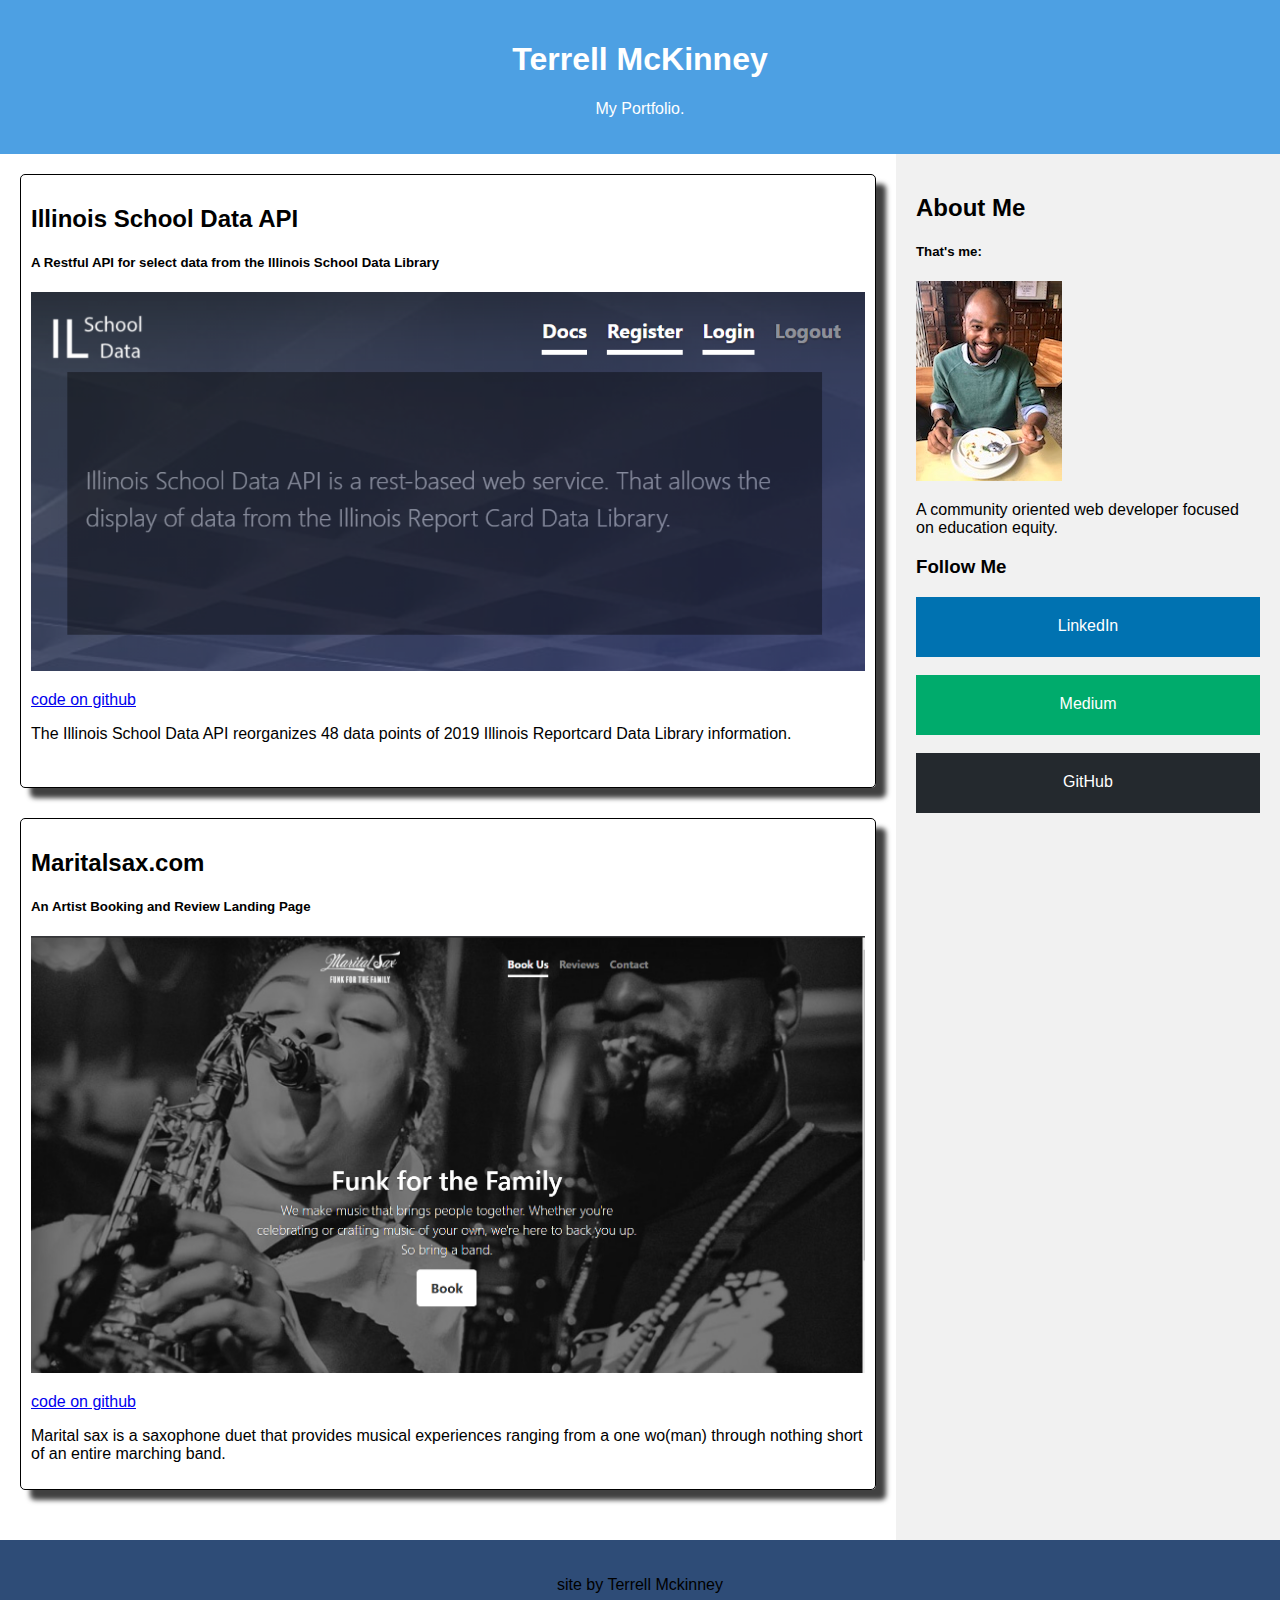
<file: index.html>
<!DOCTYPE html>
<html>
<head>
<title>Terrell's Portfolio</title>
<meta charset="UTF-8">
<meta name="viewport" content="width=device-width, initial-scale=1">
<style>
* {
  box-sizing: border-box;
}

/* Style the body */
body {
  font-family: Arial;
  margin: 0;
}

/* Header/logo Title */
.header {
  padding: 20px;
  text-align: center;
  background: #4DA0E3;
  color: white;
}

/* Style the top navigation bar */
.navbar {
  display: flex;
  background-color: #2E4C77;
}

/* Style the navigation bar links */
.navbar a {
  color: white;
  padding: 14px 20px;
  text-decoration: none;
  text-align: center;
}

/* Change color on hover */
.navbar a:hover {
  background-color: #9F7269;
  color: #F8F9F8;
}

/* Column container */
.row {  
  display: flex;
  flex-wrap: wrap;
}

/* Create two unequal columns that sits next to each other */
/* Sidebar/left column */
.side {
  flex: 30%;
  background-color: #f1f1f1;
  border-width: 2cm;
  border-color: #DECCCC;
  padding: 20px;
}

/* Main column */
.main {
  flex: 70%;
  background-color: white;
  padding: 20px;
}
/* cards for blog posts*/
.blog-card {
  margin-bottom: 30px;
  border-style:solid;
  border-width: 1px;
  border-color: black;
  padding: 10px;
  border-radius: 5px;
  -webkit-box-shadow: 10px 10px 5px 0px rgba(0,0,0,0.75);
-moz-box-shadow: 10px 10px 5px 0px rgba(0,0,0,0.75);
box-shadow: 10px 10px 5px 0px rgba(0,0,0,0.75);
}
/* social media links*/
.linkedinimg {
  color:white;
  text-align: center;
  background-color: #0072b1;
  width: 100%;
  padding: 20px;
}
.linkedinimg:hover {
  background-color: white;
  color: #0072b1;
}
.mediumimg {
  color:white;
  text-align: center;
  background-color: #00ab6c;
  width: 100%;
  padding: 20px;
}
.mediumimg:hover {
  background-color: white;
  color: black;
}

.githubimg {
  color:white;
  text-align: center;
  background-color: #24292e;
  width: 100%;
  padding: 20px;
}
.githubimg:hover {
  background-color: white;
  color: black;
}

.button-text {
    text-decoration: none;
    color: white;
    width: 100%;
}
.button-text:hover {
    text-decoration: none;
    color: blue;
    width: 100%;
    
}
/* Footer */
.footer {
  padding: 20px;
  text-align: center;
  background: #2E4C77;
}

/* Responsive layout - when the screen is less than 700px wide, make the two columns stack on top of each other instead of next to each other */
@media screen and (max-width: 700px) {
  .row, .navbar {   
    flex-direction: column;
  }
}
</style>
</head>
<body>


<!-- Header -->
<div class="header">
  <h1>Terrell McKinney</h1>
  <p>My Portfolio.</p>
</div>

<!-- Navigation Bar -->
<!-- <div class="navbar">
  <a href="index.html">Home</a>
  <a href="educator.html">Educator</a>
  <a href="creative.html">Creative</a>
  <a href="writer.html">Writer</a>
  <a href="developer.html">Developer</a>
</div> -->

<!-- The flexible grid (content) -->
<div class="row">
    <div class="main">
      <div class="blog-card">
        <h2>Illinois School Data API</h2>
        <h5>A Restful API for select data from the Illinois School Data Library</h5>
        <div>
          <a href="https://ilschoolsapi.herokuapp.com/"><img src="images/illschoolsapi.png" width="100%" alt="illinois school data api screengrab"></a>
          </div>
        <p><a href="https://github.com/Terlam/SchoolData">code on github</a></p>
        <p>The Illinois School Data API reorganizes 48 data points of 2019 Illinois Reportcard Data Library information.</p>
        <br>
      </div>
      <div class= "blog-card">
        <h2> Maritalsax.com</h2>
        <h5>An Artist Booking and Review Landing Page</h5>
        <div><a href="http://maritalsax.com"><img src="images/maritalsaximg.png"  width="100%" alt="Marital Sax Funk for the Family"></a></div>
        <p><a href="https://github.com/Terlam/maritalsax">code on github</a></p>
        <p>Marital sax is a saxophone duet that provides musical experiences ranging from a one wo(man) through nothing short of an entire marching band.</p>
      </div>
    </div>
    <div class="side">
    <h2>About Me</h2>
    <h5>That's me:</h5>
    <div>
    <img src="images/terrell.jpg" alt="terrell in green sweater smiling and eating changua">
    </div>
    <p>A community oriented web developer focused on education equity.</p>
    <h3>Follow Me</h3>
    <p></p>
    <div class="linkedinimg" style="height:60px;">
      <a class="button-text" href="https://www.linkedin.com/in/terrellmckinney/">LinkedIn</a></div><br>
    <div class="mediumimg" style="height:60px;"><a class="button-text" href="https://blog.usejournal.com/@terrellmckinney?source=post_page-----14810d497174--------------------------------">Medium</a></div><br>
    <div class="githubimg" style="height:60px;"><a class="button-text" href="https://github.com/Terlam">GitHub</a></div>
  </div>
</div>

<!-- Footer -->
<div class="footer">
  <p>site by Terrell Mckinney</p>
</div>

</body>
</html>
</file>
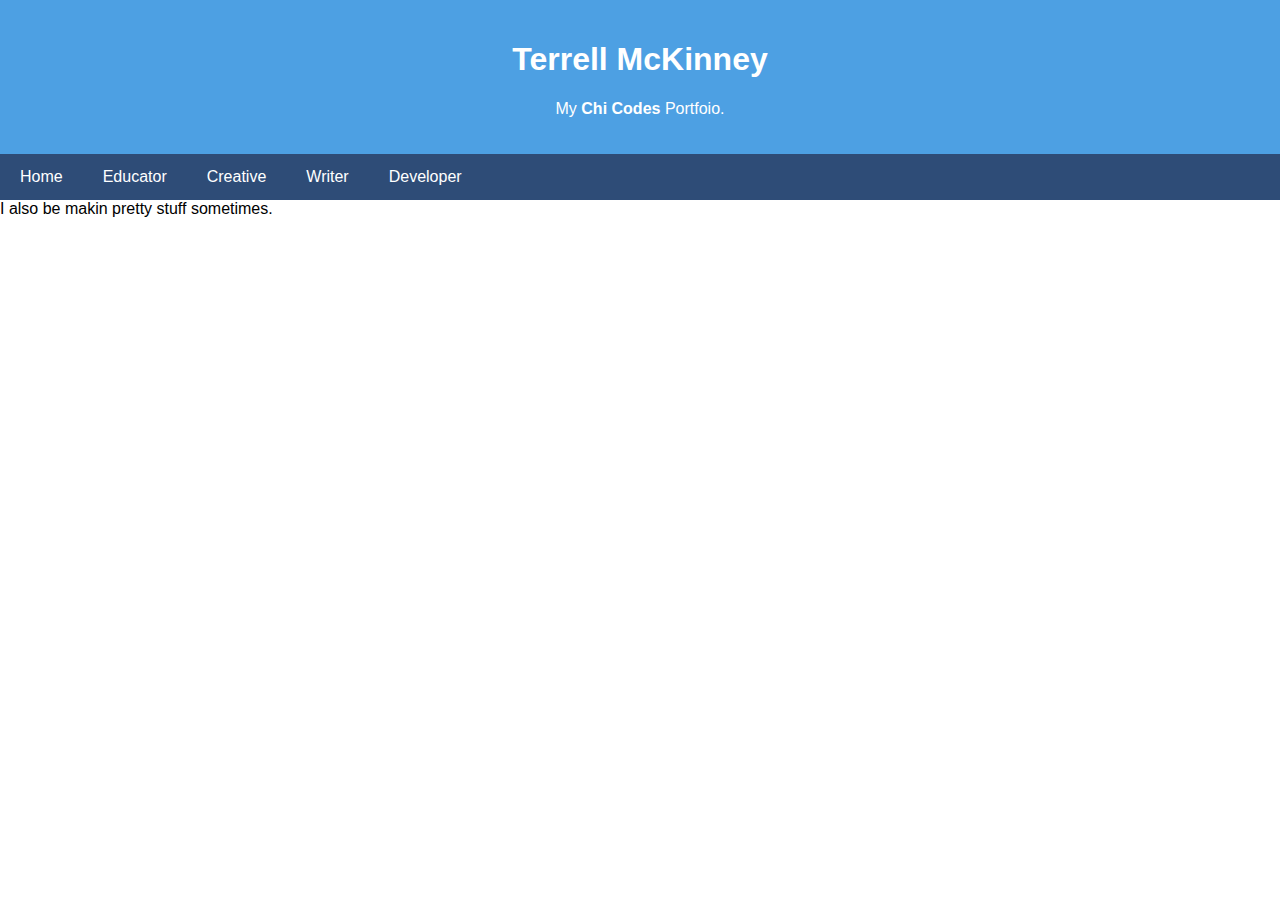
<file: creative.html>
<html lang="en">
<head>
    <meta charset="UTF-8">
    <meta name="viewport" content="width=device-width, initial-scale=1.0">
    <title>Document</title>
    <link rel="stylesheet" href="mystyle.css">
</head>
<body>
    
<!-- Header -->
<div class="header">
    <h1>Terrell McKinney</h1>
    <p>My <b>Chi Codes</b> Portfoio.</p>
  </div>
  
  <!-- Navigation Bar -->
  <div class="navbar">
    <a href="index.html">Home</a>
    <a href="educator.html">Educator</a>
    <a href="creative.html">Creative</a>
    <a href="writer.html">Writer</a>
    <a href="developer.html">Developer</a>
  </div>
  
    I also be makin pretty stuff sometimes. 
</body>
</html>
</file>
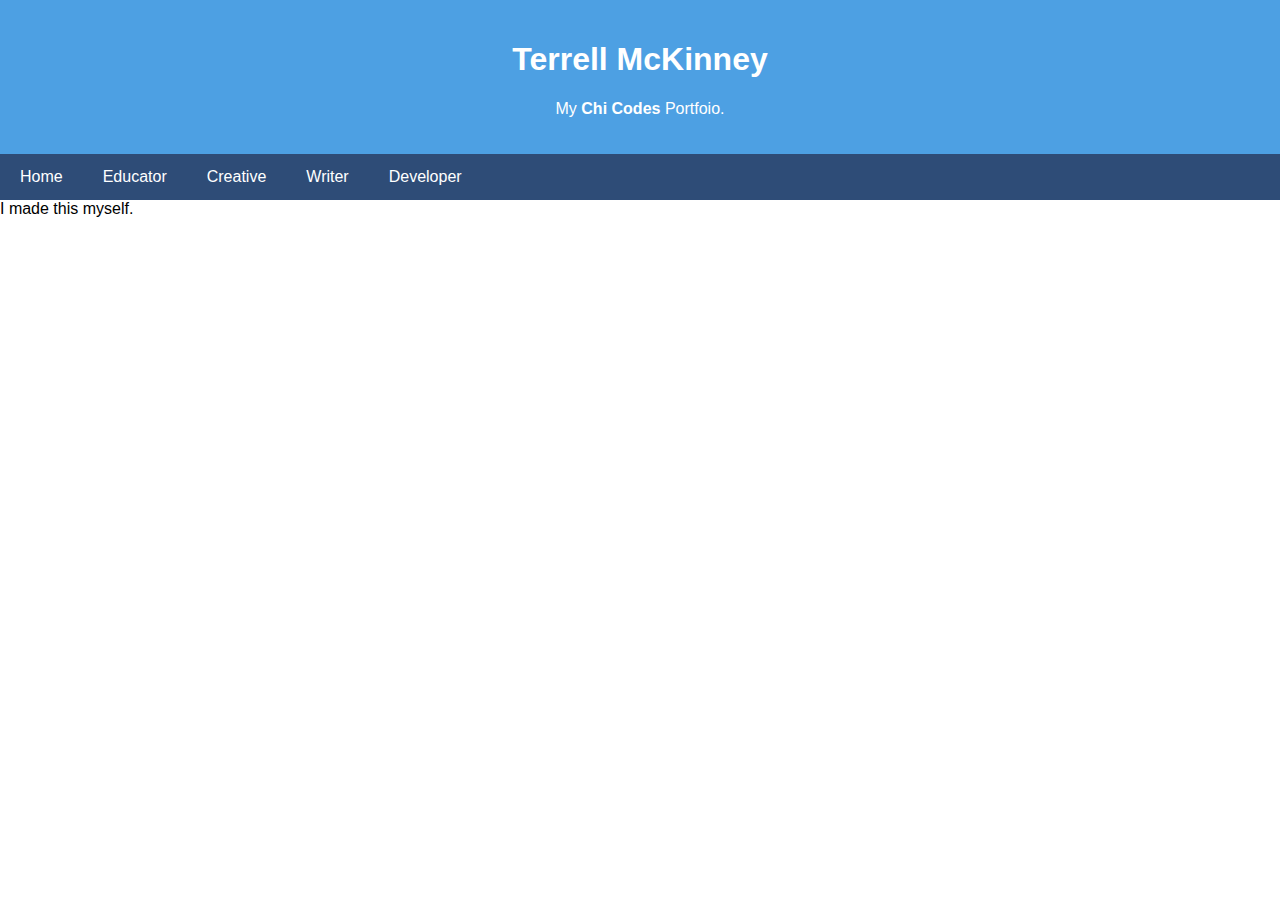
<file: developer.html>
<html lang="en">
<head>
    <meta charset="UTF-8">
    <meta name="viewport" content="width=device-width, initial-scale=1.0">
    <title>Document</title>
    <link rel="stylesheet" href="mystyle.css">
</head>
<body>
    
<!-- Header -->
<div class="header">
    <h1>Terrell McKinney</h1>
    <p>My <b>Chi Codes</b> Portfoio.</p>
  </div>
  
  <!-- Navigation Bar -->
  <div class="navbar">
    <a href="index.html">Home</a>
    <a href="educator.html">Educator</a>
    <a href="creative.html">Creative</a>
    <a href="writer.html">Writer</a>
    <a href="developer.html">Developer</a>
  </div>
  
    I made this myself. 
</body>
</html>
</file>
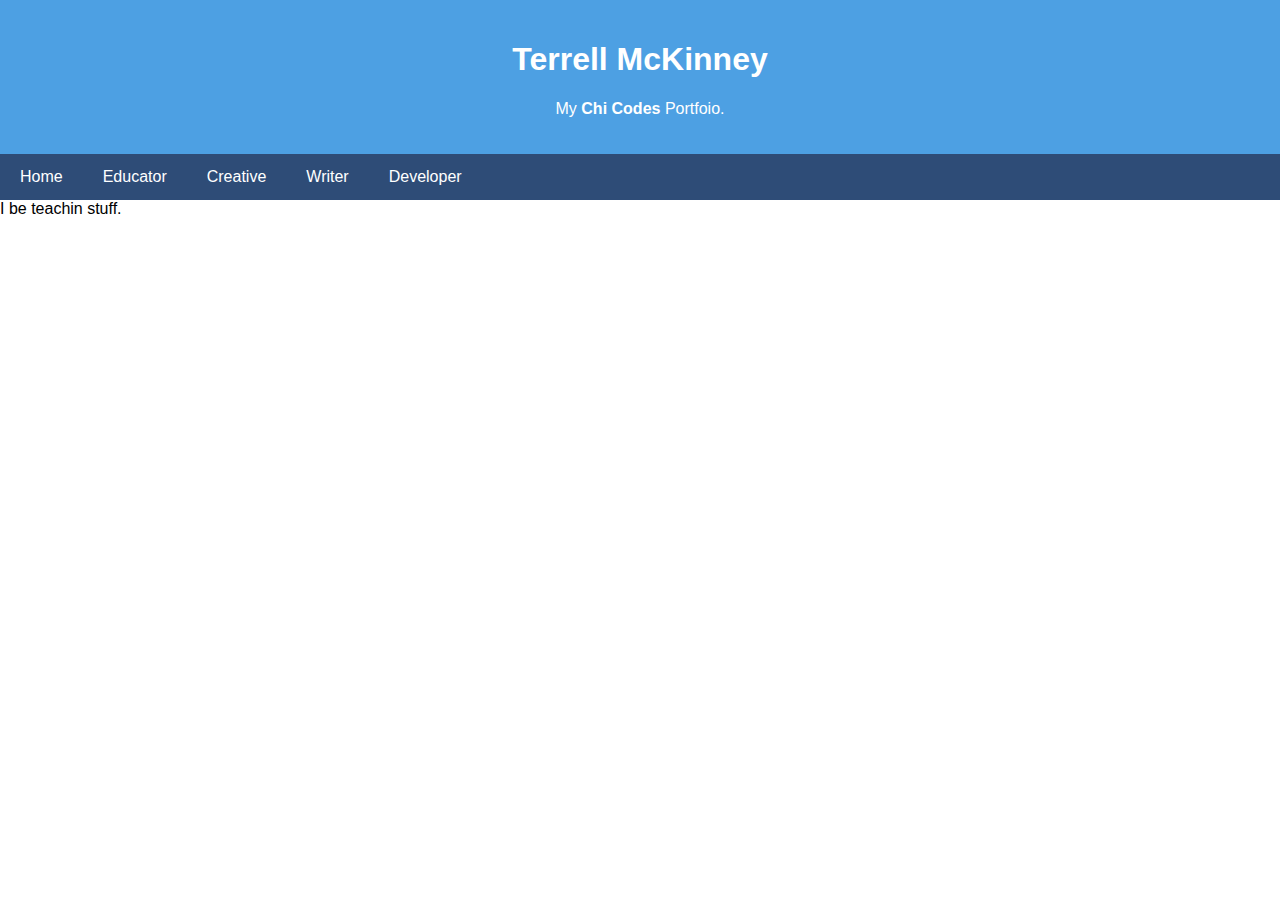
<file: educator.html>
<html lang="en">
<head>
    <meta charset="UTF-8">
    <meta name="viewport" content="width=, initial-scale=1.0">
    <title>Document</title>
    <link rel="stylesheet" href="mystyle.css">
</head>
<body>
    
<!-- Header -->
<div class="header">
    <h1>Terrell McKinney</h1>
    <p>My <b>Chi Codes</b> Portfoio.</p>
  </div>
  
  <!-- Navigation Bar -->
  <div class="navbar">
    <a href="index.html">Home</a>
    <a href="educator.html">Educator</a>
    <a href="creative.html">Creative</a>
    <a href="writer.html">Writer</a>
    <a href="developer.html">Developer</a>
  </div>
  
    I be teachin stuff.
</body>
</html>
</file>
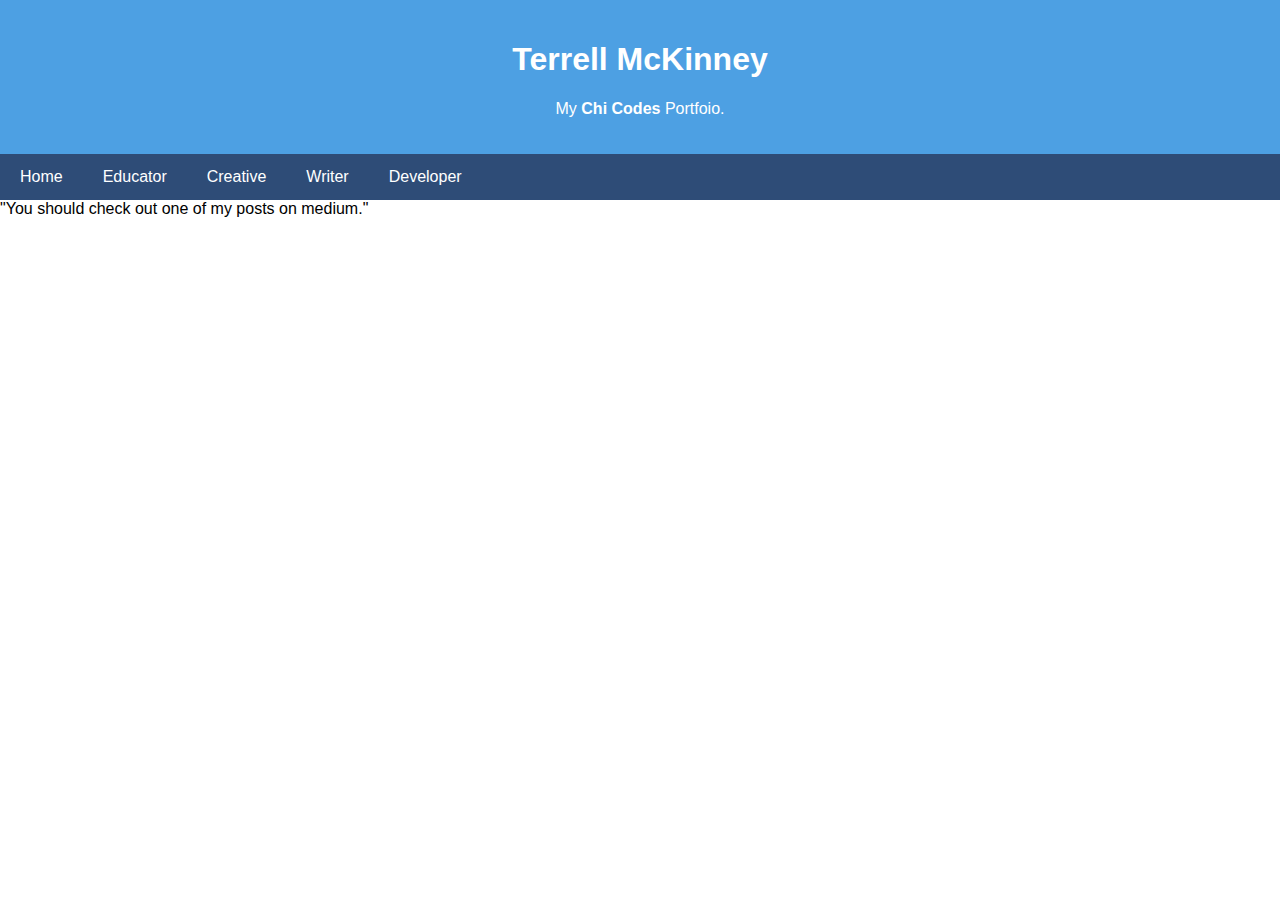
<file: writer.html>
<html lang="en">
<head>
    <meta charset="UTF-8">
    <meta name="viewport" content="width=device-width, initial-scale=1.0">
    <title>Document</title>
    <link rel="stylesheet" href="mystyle.css">
</head>
<body>
   
<!-- Header -->
<div class="header">
    <h1>Terrell McKinney</h1>
    <p>My <b>Chi Codes</b> Portfoio.</p>
  </div>
  
  <!-- Navigation Bar -->
  <div class="navbar">
    <a href="index.html">Home</a>
    <a href="educator.html">Educator</a>
    <a href="creative.html">Creative</a>
    <a href="writer.html">Writer</a>
    <a href="developer.html">Developer</a>
  </div>
  
    "You should check out one of my posts on medium."
</body>
</html>
</file>
<file: mystyle.css>
* {
    box-sizing: border-box;
  }
  
  /* Style the body */
  body {
    font-family: Arial;
    margin: 0;
  }
  
  /* Header/logo Title */
  .header {
    padding: 20px;
    text-align: center;
    background: #4DA0E3;
    color: white;
  }
  
  /* Style the top navigation bar */
  .navbar {
    display: flex;
    background-color: #2E4C77;
  }
  
  /* Style the navigation bar links */
  .navbar a {
    color: white;
    padding: 14px 20px;
    text-decoration: none;
    text-align: center;
  }
  
  /* Change color on hover */
  .navbar a:hover {
    background-color: #9F7269;
    color: #F8F9F8;
  }
  
  /* Column container */
  .row {  
    display: flex;
    flex-wrap: wrap;
  }
  
  /* Create two unequal columns that sits next to each other */
  /* Sidebar/left column */
  .side {
    flex: 30%;
    background-color: #f1f1f1;
    border-width: 2cm;
    border-color: #DECCCC;
    padding: 20px;
  }
  
  /* Main column */
  .main {
    flex: 70%;
    background-color: white;
    padding: 20px;
  }
  /* cards for blog posts*/
  .blog-card {
    margin-bottom: 30px;
    border-style:solid;
    border-width: 1px;
    border-color: black;
    padding: 10px;
    border-radius: 5px;
    -webkit-box-shadow: 10px 10px 5px 0px rgba(0,0,0,0.75);
  -moz-box-shadow: 10px 10px 5px 0px rgba(0,0,0,0.75);
  box-shadow: 10px 10px 5px 0px rgba(0,0,0,0.75);
  }
  /* social media links*/
  .linkedinimg {
    color:white;
    text-align: center;
    background-color: #0072b1;
    width: 100%;
    padding: 20px;
  }
  .linkedinimg:hover {
    background-color: white;
    color: #0072b1;
  }
  .mediumimg {
    color:white;
    text-align: center;
    background-color: #00ab6c;
    width: 100%;
    padding: 20px;
  }
  .mediumimg:hover {
    background-color: white;
    color: black;
  }
  
  .githubimg {
    color:white;
    text-align: center;
    background-color: #24292e;
    width: 100%;
    padding: 20px;
  }
  .githubimg:hover {
    background-color: white;
    color: black;
  }
  
  
  /* Footer */
  .footer {
    padding: 20px;
    text-align: center;
    background: #2E4C77;
  }
  
  /* Responsive layout - when the screen is less than 700px wide, make the two columns stack on top of each other instead of next to each other */
  @media screen and (max-width: 700px) {
    .row, .navbar {   
      flex-direction: column;
    }
  }
</file>
